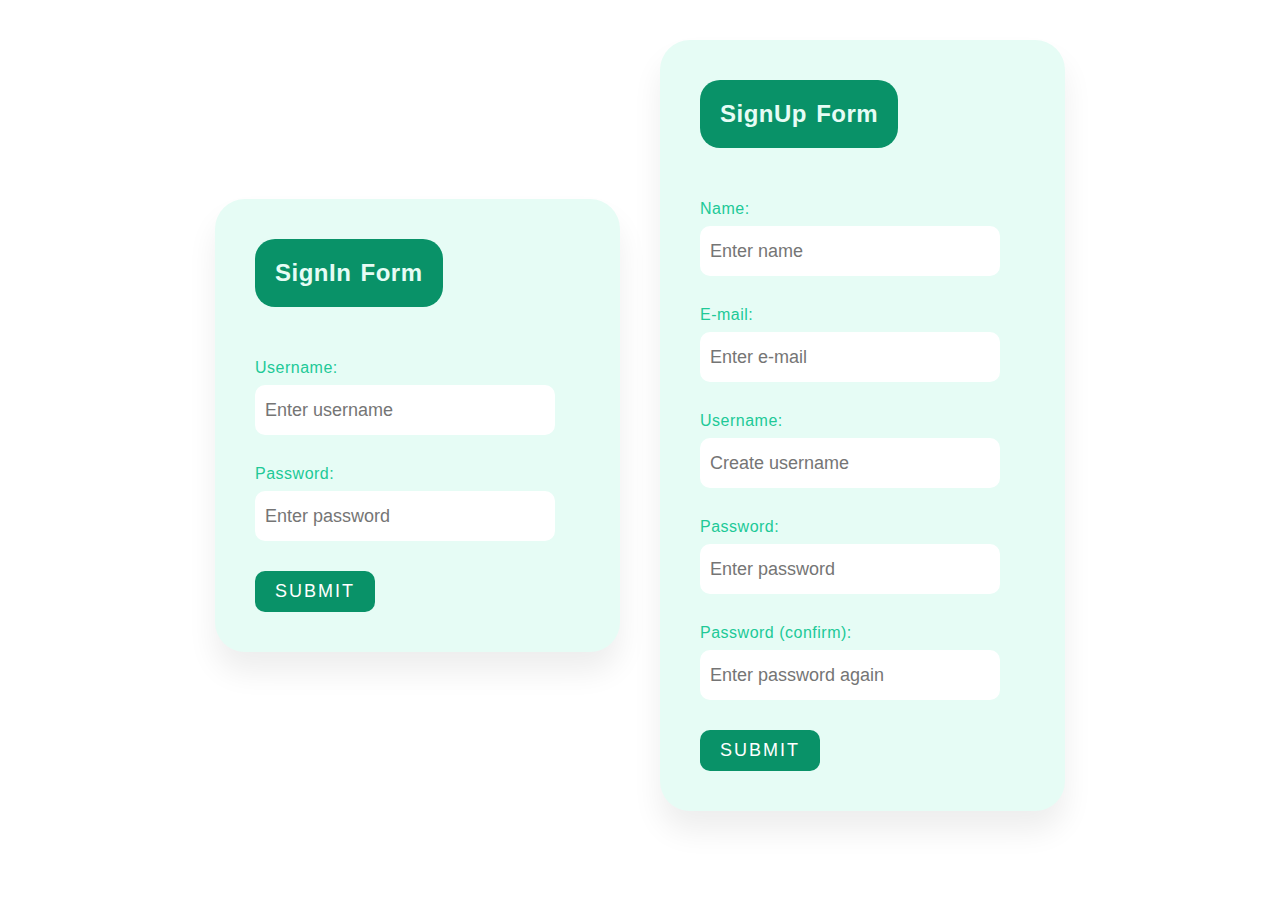
<file: IT Practcials Kuldeep/Practical 11/index.html>
<!DOCTYPE html>
<html lang="en">
  <head>
    <meta charset="UTF-8" />
    <meta http-equiv="X-UA-Compatible" content="IE=edge" />
    <meta name="viewport" content="width=device-width, initial-scale=1.0" />
    <title>SignIn-SignUp Form</title>
    <link rel="stylesheet" href="style.css" />
  </head>
  <body>
    <section class="container">
      <h2>SignIn Form</h2>
      <form class="form">
        <div>
          <label for="username">Username:</label>
          <input type="text" id="username" placeholder="Enter username" />
        </div>
        <div>
          <label for="password">Password:</label>
          <input type="password" id="password" placeholder="Enter password" />
        </div>
        <button class="submit-btn">Submit</button>
      </form>
    </section>

    <section class="container">
      <h2>SignUp Form</h2>
      <form class="form">
        <div>
          <label for="name">Name:</label>
          <input type="text" id="name" placeholder="Enter name" />
        </div>
        <div>
          <label for="email">E-mail:</label>
          <input type="email" id="email" placeholder="Enter e-mail" />
        </div>
        <div>
          <label for="new-username">Username:</label>
          <input
            type="text"
            class="new-username"
            placeholder="Create username"
          />
        </div>
        <div>
          <label for="new-password">Password:</label>
          <input
            type="password"
            id="new-password"
            placeholder="Enter password"
          />
        </div>
        <div>
          <label for="re-password">Password (confirm):</label>
          <input
            type="password"
            id="re-password"
            placeholder="Enter password again"
          />
        </div>
        <button class="submit-btn">Submit</button>
      </form>
    </section>
  </body>
</html>
</file>
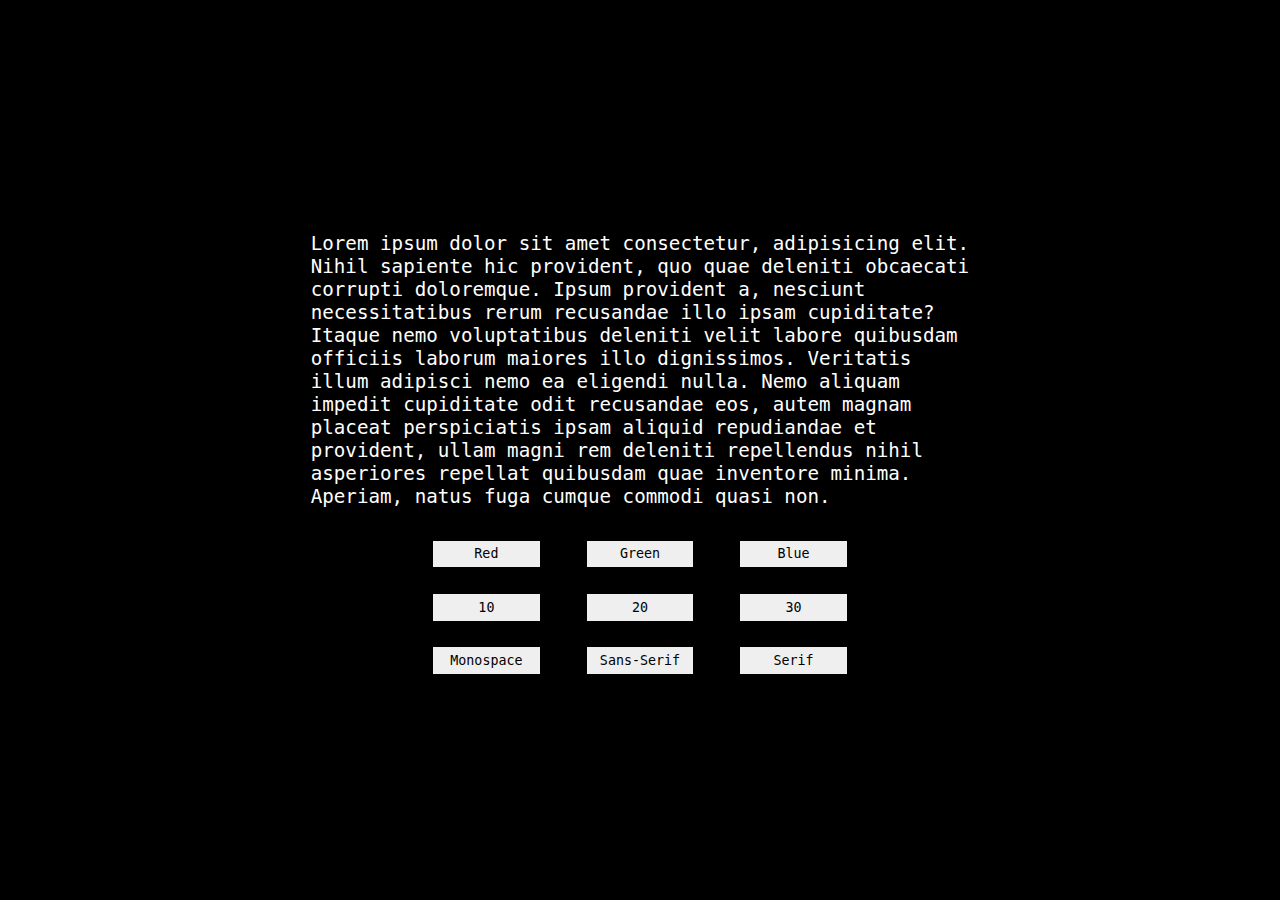
<file: IT Practcials Kuldeep/Practical 5/index.html>
<!--
  Create an HTML page with a paragraph written on it and under which 9 buttons are placed in a 3X3 grid. The first row is for buttons labeled with colors names Red, Green, and Blue, the second row with numbers 10, 20, 30, and the third row with  different font names. Click event of each of the buttons should make the appropriate change in the style of paragraph.
  https://sudiptog81-it-para-styling.netlify.app
-->

<!DOCTYPE html>
<html lang="en">

  <head>
    <meta charset="UTF-8">
    <meta http-equiv="X-UA-Compatible" content="IE=edge">
    <meta name="viewport" content="width=device-width, initial-scale=1.0">
    <title>Paragraph Styling</title>
    <link rel="stylesheet" href="./style.css">
  </head>

  <body>
    <main>
      <div>
        <p>Lorem ipsum dolor sit amet consectetur, adipisicing elit. Nihil sapiente hic provident, quo quae deleniti
          obcaecati corrupti doloremque. Ipsum provident a, nesciunt necessitatibus rerum recusandae illo ipsam
          cupiditate? Itaque nemo voluptatibus deleniti velit labore quibusdam officiis laborum maiores illo
          dignissimos. Veritatis illum adipisci nemo ea eligendi nulla. Nemo aliquam impedit cupiditate odit recusandae
          eos, autem magnam placeat perspiciatis ipsam aliquid repudiandae et provident, ullam magni rem deleniti
          repellendus nihil asperiores repellat quibusdam quae inventore minima. Aperiam, natus fuga cumque commodi
          quasi non.</p>
      </div>
      <div class="grid">
        <button id="c-red">Red</button>
        <button id="c-green">Green</button>
        <button id="c-blue">Blue</button>
        <button id="s-10">10</button>
        <button id="s-20">20</button>
        <button id="s-30">30</button>
        <button id="f-mono">Monospace</button>
        <button id="f-sans">Sans-Serif</button>
        <button id="f-serif">Serif</button>
      </div>
    </main>

    <script src="./script.js"></script>
  </body>

</html>
</file>
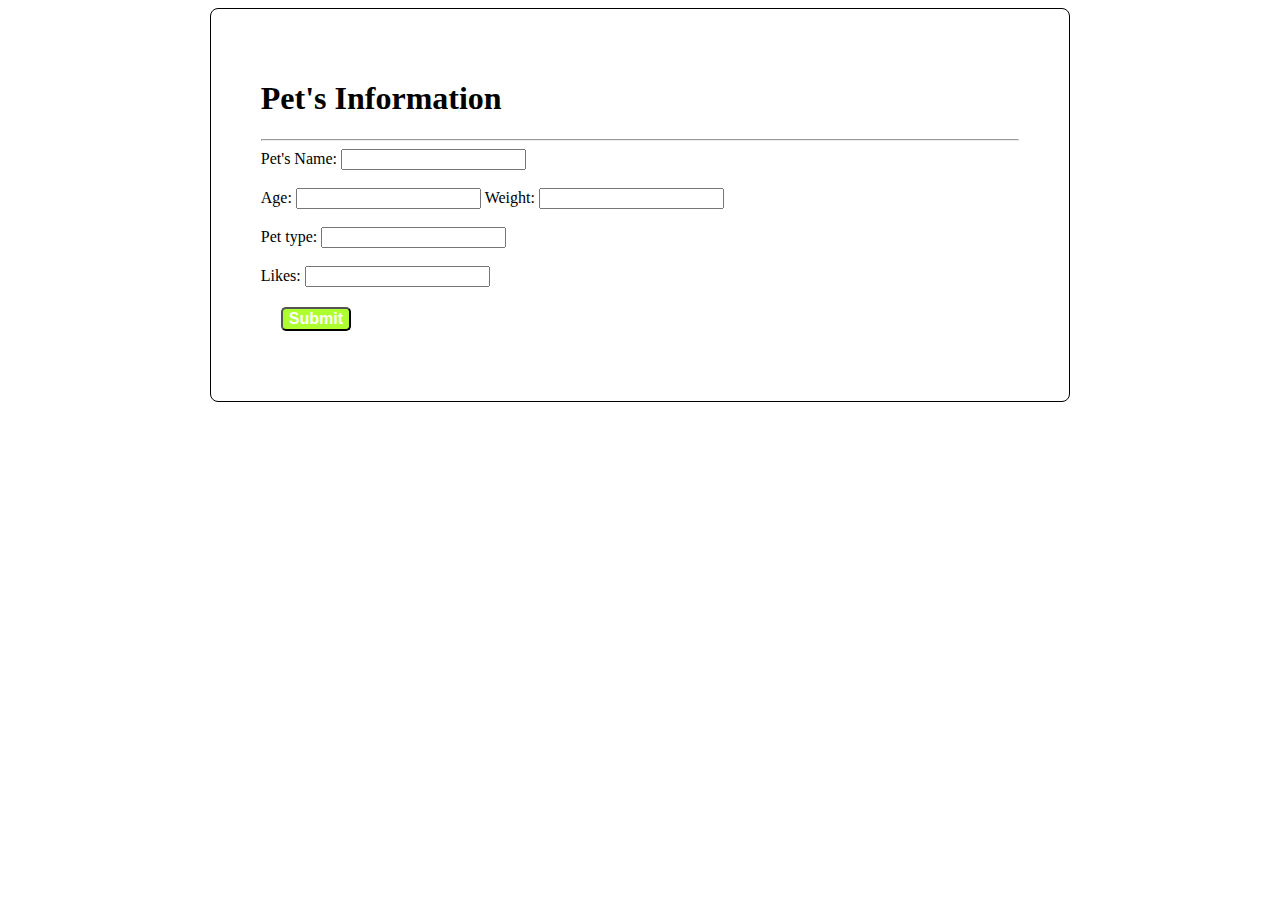
<file: IT Practcials Kuldeep/Practical 6/index.html>
<!DOCTYPE html>
<html>
<head>
	<meta charset="utf-8">
	<title>Practical 6</title>
	<style type="text/css">
		.container{
			width: 60%;
			margin: auto;
			border: 1px solid black;
			border-radius: 8px;
			padding: 50px;

		}
		.btn-submit{
			border-radius: 5px;
			color: white;
			background: greenyellow;
			font-weight: bold;
			font-size: 1rem;
			margin: 20px;
		}
		@media(width<=575){
			.container{
				width: 84%;
			}
		}
	</style>
</head>
<body>
	<div class="container">
		<h1>Pet's Information</h1>
		<hr>
		<label for="name">Pet's Name: </label>
		<input type="text" name="name"><br><br>
		<label for="age">Age: </label>
		<input type="number" name="age">
		<label for="weight">Weight: </label>
		<input type="number" name="weight" class=""><br><br>
		<label for="type">Pet type: </label>
		<input type="text" name="type"><br><br>
		<label for="likes">Likes: </label>
		<input type="text" name="likes"><br>
		<button class="btn-submit" onclick="display()">Submit</button>
	</div>

	<script type="text/javascript">

		function display(){
			// event.preventDafault();
			var pet = {};
			var input_fields = document.getElementsByTagName('input');
			for (var i = 0; i < input_fields.length; i++) {
				pet[input_fields[i].name] = input_fields[i].value;
			}
			console.log(pet);

		}
		
	</script>

</body>
</html>
</file>
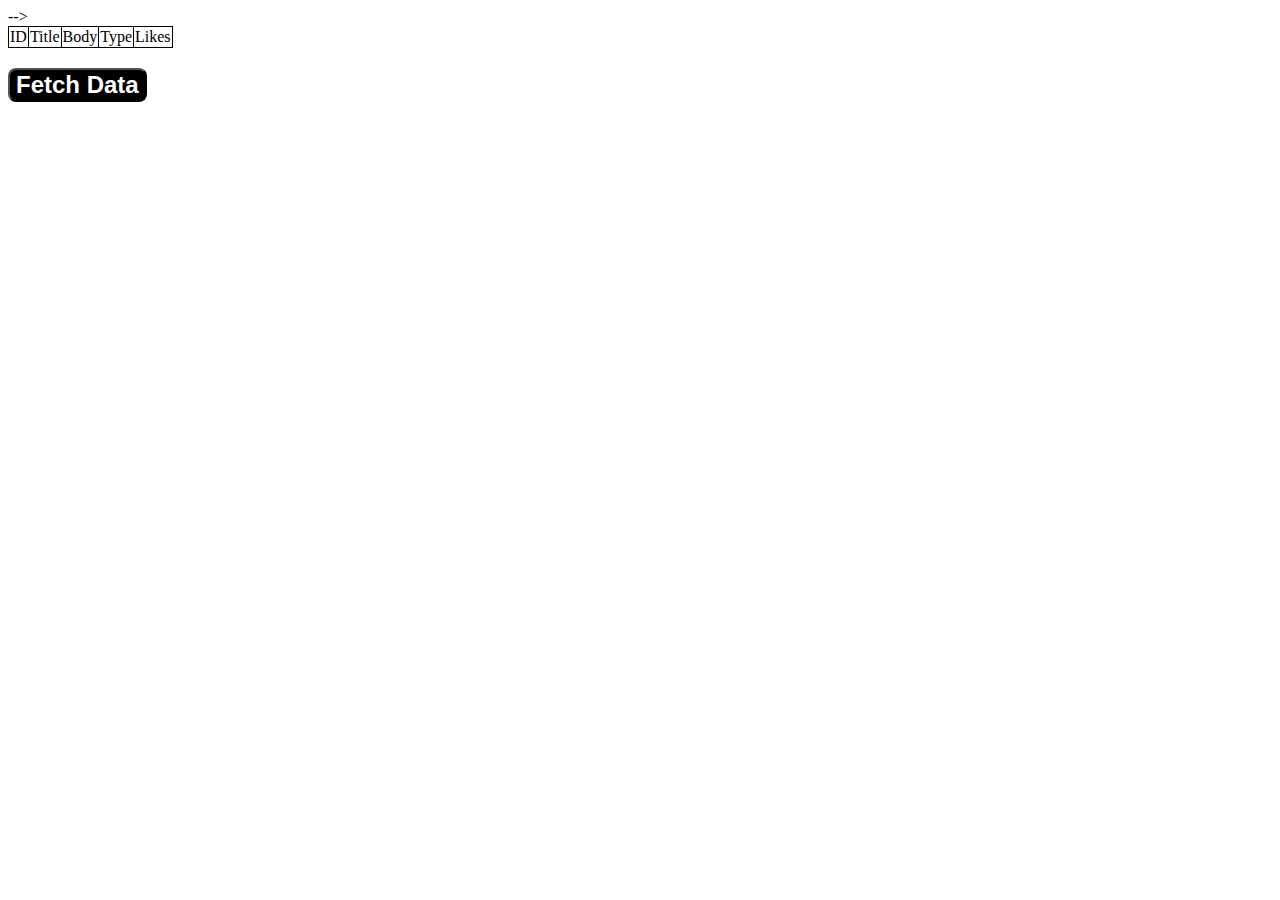
<file: IT Practcials Kuldeep/Practical 7/index.html>
<!DOCTYPE html>
<html>
<head>
	<meta charset="utf-8">
	<title>Practical 7</title>
	<style type="text/css">
		#pet-data{
			border: 1px solid black;
			border-radius: 10px;
			border-collapse: collapse;
		}
		td{
			border: 1px solid black;
			border-collapse: collapse;
		}
		#btn-fetch{
			margin-top: 20px;
			font-size: 24px;
			font-weight: bold;
			background-color: black;
			color: white;
			border-radius: 8px;
		}
	</style>
</head>
<body>
	<table id="pet-data">
		<thead>
			<tr>
				<td>ID</td>
				<td>Title</td>
				<td>Body</td> -->
				<td>Type</td>
				<td>Likes</td> 
			 </tr>
		</thead>
		<tbody id="content">
		</tbody>
	</table

	<div id="content">
		
	</div>

	<button id="btn-fetch">Fetch Data</button>
	<script src="https://ajax.googleapis.com/ajax/libs/jquery/3.5.1/jquery.min.js"></script>
	<script type="text/javascript">
		$("#btn-fetch").click(function(){
		  $.ajax({
		  		type: "Get",
			    url: "https://jsonplaceholder.typicode.com/posts",
			    dataType: "json", 
			    success: function(result){
		   			 console.log(result);
		  			}
			});
		});
		var btnFetch = document.getElementById('btn-fetch');
		var content = document.getElementById('content');

		btnFetch.addEventListener('click', ()=>{
			const xhr = new XMLHttpRequest();

			xhr.open("GET",'/pet.json',true);

			xhr.onload = ()=>{
				console.log(xhr.responseText);
				renderHtml(JSON.parse(xhr.responseText));
			}

			xhr.send();

		});

		function renderHtml(data){
			content.innerHTML = "";
			for (var i = 0; i <= data.length; i++) {
				let p = document.createElement('p');
				let htmlpart = "";
				htmlpart += data[i].name+" is a "+data[i].type+" with age "+data[i].age+" years and weight "+data[i].weight+"kg and likes "+data[i].likes;
				p.innerHTML = htmlpart;
				content.append(p);
				console.log(tr);
				htmlpart="";
			}

		}

		

	</script>

</body>
</html>
</file>
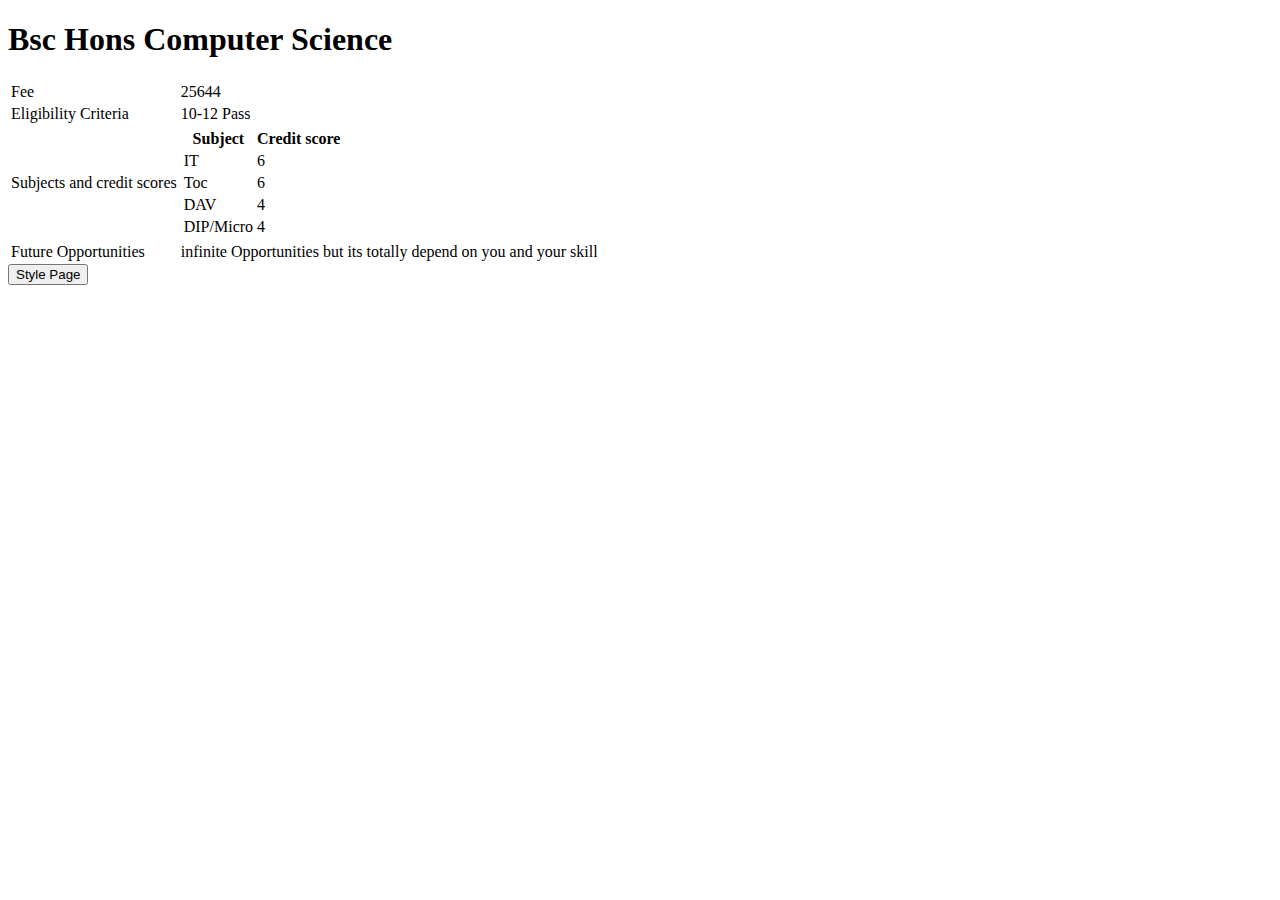
<file: IT Practcials Kuldeep/Practical 8/index.html>
<!DOCTYPE html>
<html>

<head>
    <meta charset="utf-8">
    <title>Practical 8</title>
    <style type="text/css">
        .container {
            width: 70%;
            margin: auto;
            align-items: center;
            background-color: #D9CAB3;
            padding-bottom: 10px;
        }

        .info-table {
            width: 80%;
            margin: auto;
            border: 3px solid black;
            border-collapse: collapse;
            margin-top: 2%;
            margin-bottom: 2%;
        }

        .table-row {
            width: 100%;
            margin: auto;
        }

        .table-data {
            width: 50%;
            border: 2px solid white;
            border-collapse: collapse;
        }
    </style>
</head>

<body>
    <div>
        <h1 class="heading">Bsc Hons Computer Science</h1>
        <table>
            <tr>
                <td>Fee</td>
                <td>25644</td>
            </tr>
            <tr>
                <td>Eligibility Criteria</td>
                <td>10-12 Pass</td>
            </tr>
            <tr>
                <td>Subjects and credit scores</td>
                <td>
                    <table>
                        <tr>
                            <th>Subject</th>
                            <th>Credit score</th>
                        </tr>
                        <tr>
                            <td>IT</td>
                            <td>6</td>
                        </tr>
                        <tr>
                            <td>Toc</td>
                            <td>6</td>
                        </tr>
                        <tr>
                            <td>DAV</td>
                            <td>4</td>
                        </tr>
                        <tr>
                            <td>DIP/Micro</td>
                            <td>4</td>
                        </tr>
                    </table>
                </td>
            </tr>
            <tr>
                <td>Future Opportunities</td>
                <td>infinite Opportunities but its totally depend on you and your skill</td>
            </tr>
        </table>
    </div>

    <button id="btn-style">
        Style Page
    </button>

    <script src="https://ajax.googleapis.com/ajax/libs/jquery/3.5.1/jquery.min.js"></script>
    <script type="text/javascript">
        $(document).ready(function () {
            $('#btn-style').click(function () {
                $("div").addClass('container');
                $("table").addClass('info-table');
                $("tr").addClass('table-row');
                $("td").addClass('table-data');
                $(".heading").css({
                    "textAlign": 'center'
                });
            });

        });
    </script>

</body>

</html>
</file>
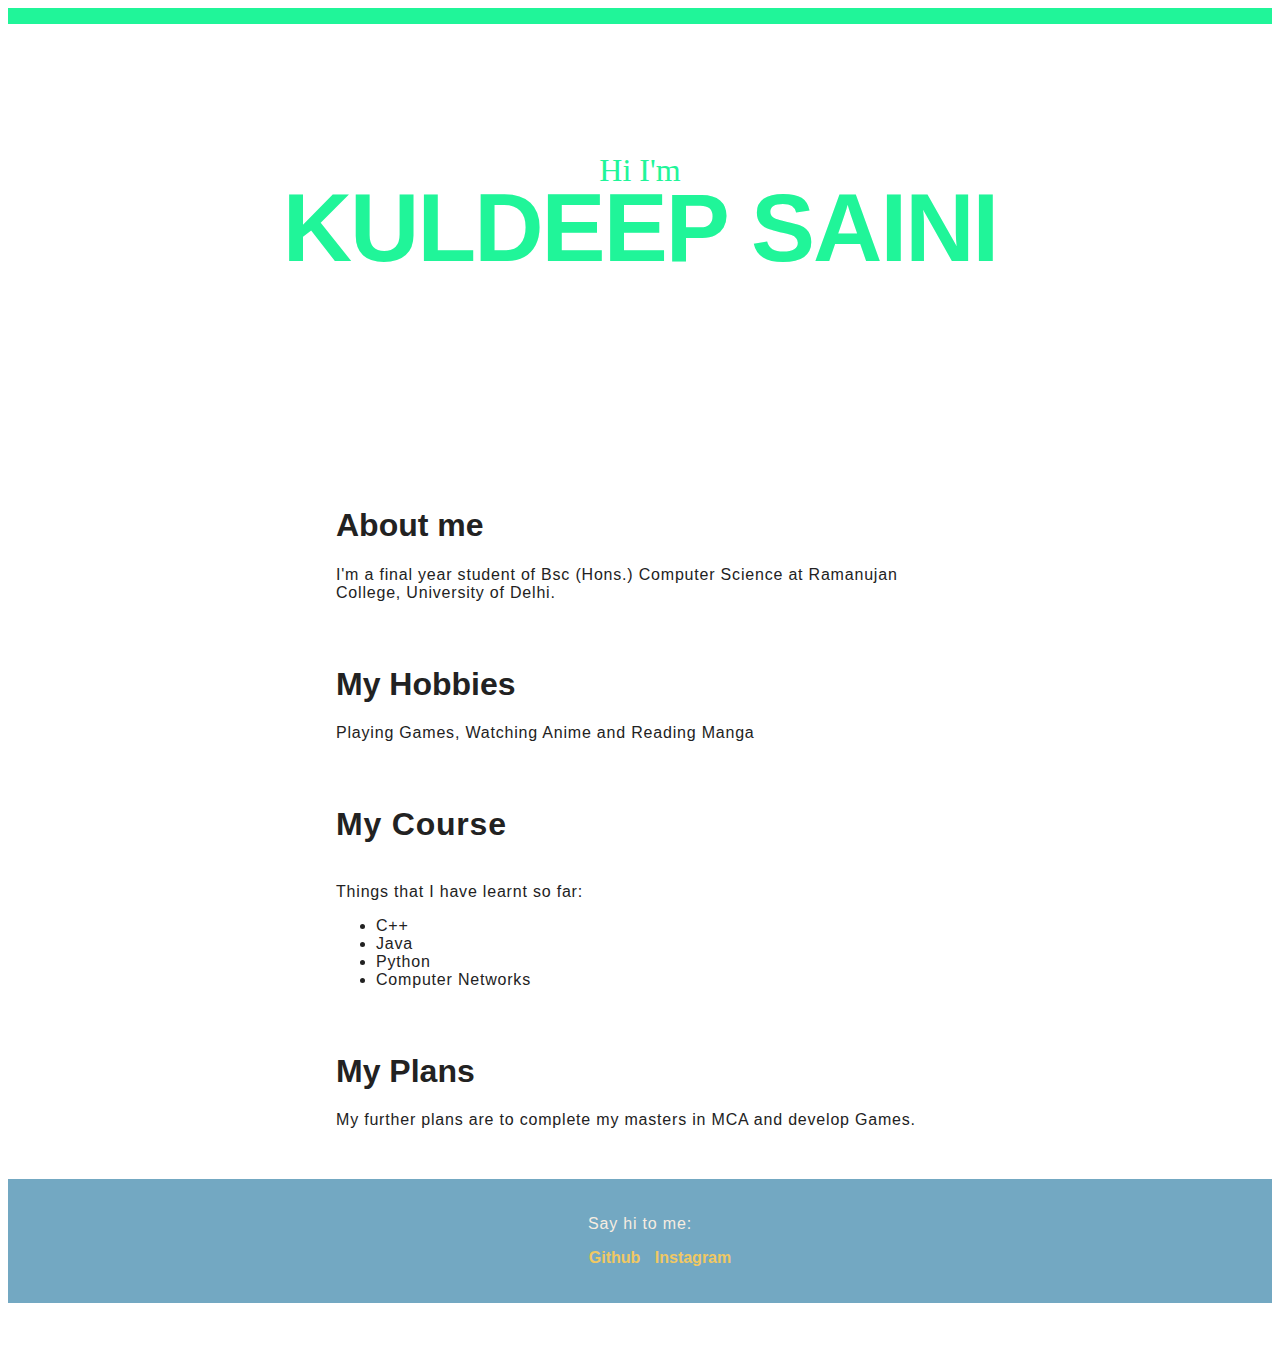
<file: IT Practcials Kuldeep/Practical 3/index K.html>
<!DOCTYPE html>
<html lang="en">
  <head>
    <meta charset="UTF-8" />
    <meta http-equiv="X-UA-Compatible" content="IE=edge" />
    <meta name="viewport" content="width=device-width, initial-scale=1.0" />
    <title>About me</title>
    <link rel="stylesheet" href="./main.css" />
  </head>

  <body>
    <header class="tophead">
      <p class="tophead-intro">Hi I'm</p>
      <h1 class="tophead-heading">Kuldeep Saini</h1>
    </header>
    <section class="about-section">
      <h1>About me</h1>
      <p>
        I'm a final year student of Bsc (Hons.) Computer Science at Ramanujan College, University of Delhi.
      </p>
    </section>

    <section class="hobbies-section">
      <h1>My Hobbies</h1>
      <p>Playing Games, Watching Anime and Reading Manga </p>
    </section>

    <section class="course-section">
      <h1>My Course</h1>
      <p>
        <br>Things that I have learnt so far:
        <div class="course-list">
            <ul>
                <li>C++</li>
                <li>Java </li>
                <li>Python</li>
                <li>Computer Networks</li>
            </ul>
        </div>
    </p>
    </section>

    <section class="plan-section">
      <h1>My Plans</h1>
      <p>My further plans are to complete my masters in MCA and develop Games.</p>
    </section>

    <footer class="content-footer">
      <p>Say hi to me:</p>
      <ul class="social">
        <li>
          <a class="css-is-deranged" href="#"
            >Github</a
          >
        </li>
        <li>
          <a class="css-is-deranged" href="#"
            >Instagram</a
          >
        </li>
      </ul>
    </footer>
  </body>
</html>
</file>
<file: IT Practcials Kuldeep/Practical 11/style.css>
/*
SPACING SYSTEM (px)
2 / 4 / 8 / 12 / 16 / 24 / 32 / 48 / 64 / 80 / 96 / 128
FONT SIZE SYSTEM (px)
10 / 12 / 14 / 16 / 18 / 20 / 24 / 30 / 36 / 44 / 52 / 62 / 74 / 86 / 98
*/

/* 
MAIN COLOR: #099268
GREY COLOR: #087f5b
ACCENT: #20c997, #e6fcf5
*/
* {
    margin: 0;
    padding: 0;
    box-sizing: border-box;
  }
  
  body {
    font-family: sans-serif;
    width: 850px;
    margin: 40px auto;
    display: grid;
    grid-template-columns: repeat(2, 1fr);
    column-gap: 40px;
    align-items: center;
  }
  
  .container {
    background-color: #e6fcf5;
    padding: 40px;
    border-radius: 30px;
    box-shadow: 0 20px 30px 0 rgb(0, 0, 0, 0.07);
  }
  
  .form {
    display: grid;
    grid-template-columns: 1fr;
    justify-items: start;
    align-items: center;
    row-gap: 30px;
  }
  
  h2 {
    background-color: #099268;
    display: inline-block;
    padding: 20px;
    border-radius: 20px;
    color: #e6fcf5;
    margin-bottom: 52px;
    word-spacing: 2px;
    letter-spacing: 0.5px;
  }
  
  .submit-btn {
    font-size: 18px;
    text-transform: uppercase;
    background-color: #099268;
    border: none;
    color: #fff;
    padding: 10px 20px;
    border-radius: 10px;
    align-self: end;
    letter-spacing: 2px;
  }
  
  .submit-btn:hover {
    background-color: #087f5b;
    cursor: pointer;
  }
  
  label {
    display: inline-block;
    margin-bottom: 8px;
    color: #20c997;
    letter-spacing: 0.5px;
    font-size: 16px;
  }
  
  .form input {
    padding: 10px;
    border-radius: 10px;
    width: 300px;
    height: 50px;
    border: none;
    font-size: 18px;
  }
</file>
<file: IT Practcials Kuldeep/Practical 5/style.css>
body, html {
    margin: 0;
    padding: 0;
  }
  
  body {
    background-color: #000;
    color: #fff;
    font-size: 1.2rem;
    font-family: monospace;
  }
  
  main {
    width: 60%;
    margin: 0 auto;
    display: flex;
    flex-direction: column;
    align-items: center;
    justify-content: center;
    position: absolute;
    top:0; 
    bottom:0; 
    right:0; 
    left:0;
  }
  
  p {
    padding: 0 2.85em;
  }
  
  .grid {
    width: 60%;
    margin: 0 auto;
    display: grid;
    grid-template-columns: repeat(3, 1fr);
  }
  
  button {
    border: none;
    margin: 1em auto;
    width: 8em;
    height: 2em;
    transition-duration: 500ms;
    cursor: pointer;
    font-family: monospace;
  }
  
  button:hover {
    background-color: #ccc;
  }
</file>
<file: IT Practcials Kuldeep/Practical 3/main.css>
body {
    color: #222222;
    font-size: 1em;
    font-family: "Open Sans", "Helvetica Neue", sans-serif;
  }
  
  .content-footer,
  .tophead-heading,
  .tophead-intro {
    text-align: center;
  }
  
  .tophead {
    padding: 6em 0;
    border-top: solid 1em #8efa78;
  }
  
  .tophead-intro {
    margin-bottom: 0.1em;
    font-family: "Gentium Book Basic", Georgia, serif;
    font-size: 2em;
  }
  
  .tophead-heading {
    color: #20f599;
    
    margin-top: -0.2em;
    font-family: "Open Sans", "Helvetica Neue", sans-serif;
    font-weight: bold;
    font-size: 6em;
    letter-spacing: -0.02em;
    text-transform: uppercase;
  }
  
  .about-section,
  .hobbies-section,
  .course-section,
  .plan-section {
    max-width: 38em;
    margin-left: auto;
    margin-right: auto;
    margin-top: 2em;
  }
  
  .about-section > p,
  .hobbies-section > p,
  .course-section,
  .plan-section > p,
  .content-footer > p {
    font-weight: 300;
    letter-spacing: 0.05em;
  }
  
  section > h1 {
    margin-top: 2em;
  }
  
  .content-footer,
  .tophead-heading,
  .tophead-intro {
    text-align: center;
  }
  
  .tophead {
    padding: 6em 0;
    background-size: cover;
    background-repeat: no-repeat;
    color: #20f599;
    border-top: solid 1em;
  }
  
  .tophead-intro {
    margin-bottom: 0.1em;
    font-family: "Gentium Book Basic", Georgia, serif;
    font-size: 2em;
  }
  
  .tophead-heading {
    margin-top: -0.2em;
    font-family: "Open Sans", "Helvetica Neue", sans-serif;
    font-weight: bold;
    font-size: 6em;
    letter-spacing: -0.02em;
    text-transform: uppercase;
  }
  .about-section > p,
  .hobbies > p,
  .content-footer > p {
    font-weight: 300;
    letter-spacing: 0.05em;
  }
  
  h2 {
    font-family: "Gentium Book Basic", Georgia, serif;
    font-size: 1.2em;
    font-weight: bold;
  }
  
  .about-section,
  .hobbies-section,
  .course-section,
  .plan-section {
    max-width: 38em;
    margin-left: auto;
    margin-right: auto;
    margin-top: 2em;
  }
  .content-footer {
    margin: 50px 0;
    padding: 20px 0;
    text-align: center;
    background-color: #73a8c2;
    text-decoration: none;
  }
  .social > li {
    display: inline-block;
    margin: 0 5px;
  }
  .content-footer > p {
    color: #f7ede1;
  }
  a {
    font-weight: bold;
    text-decoration: none;
    color: #f1c863;
  }
  
  @media only screen and (max-width: 500px) {
    .tophead {
      padding: 3em 0;
    }
    .tophead-heading {
      font-size: 3em;
    }
    .content-footer {
      padding: 2em 2.5em;
    }
  }
</file>
